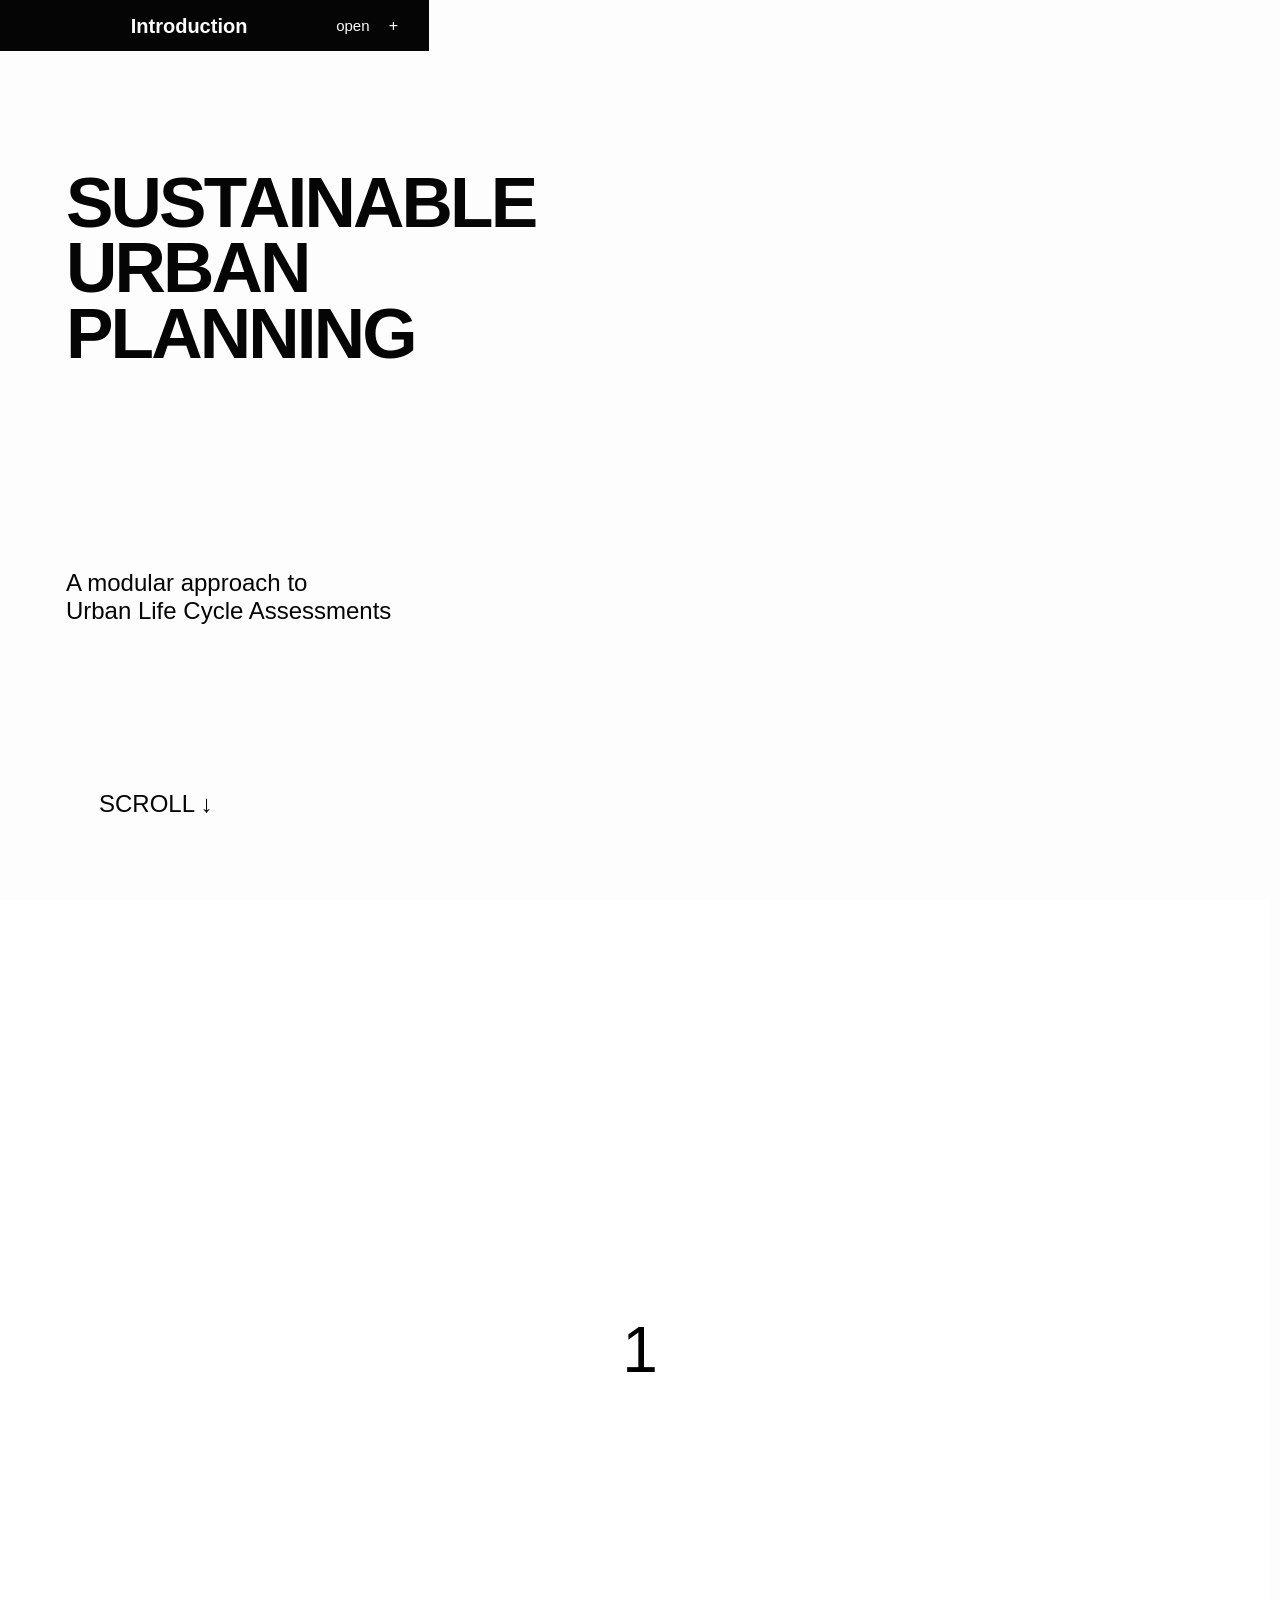
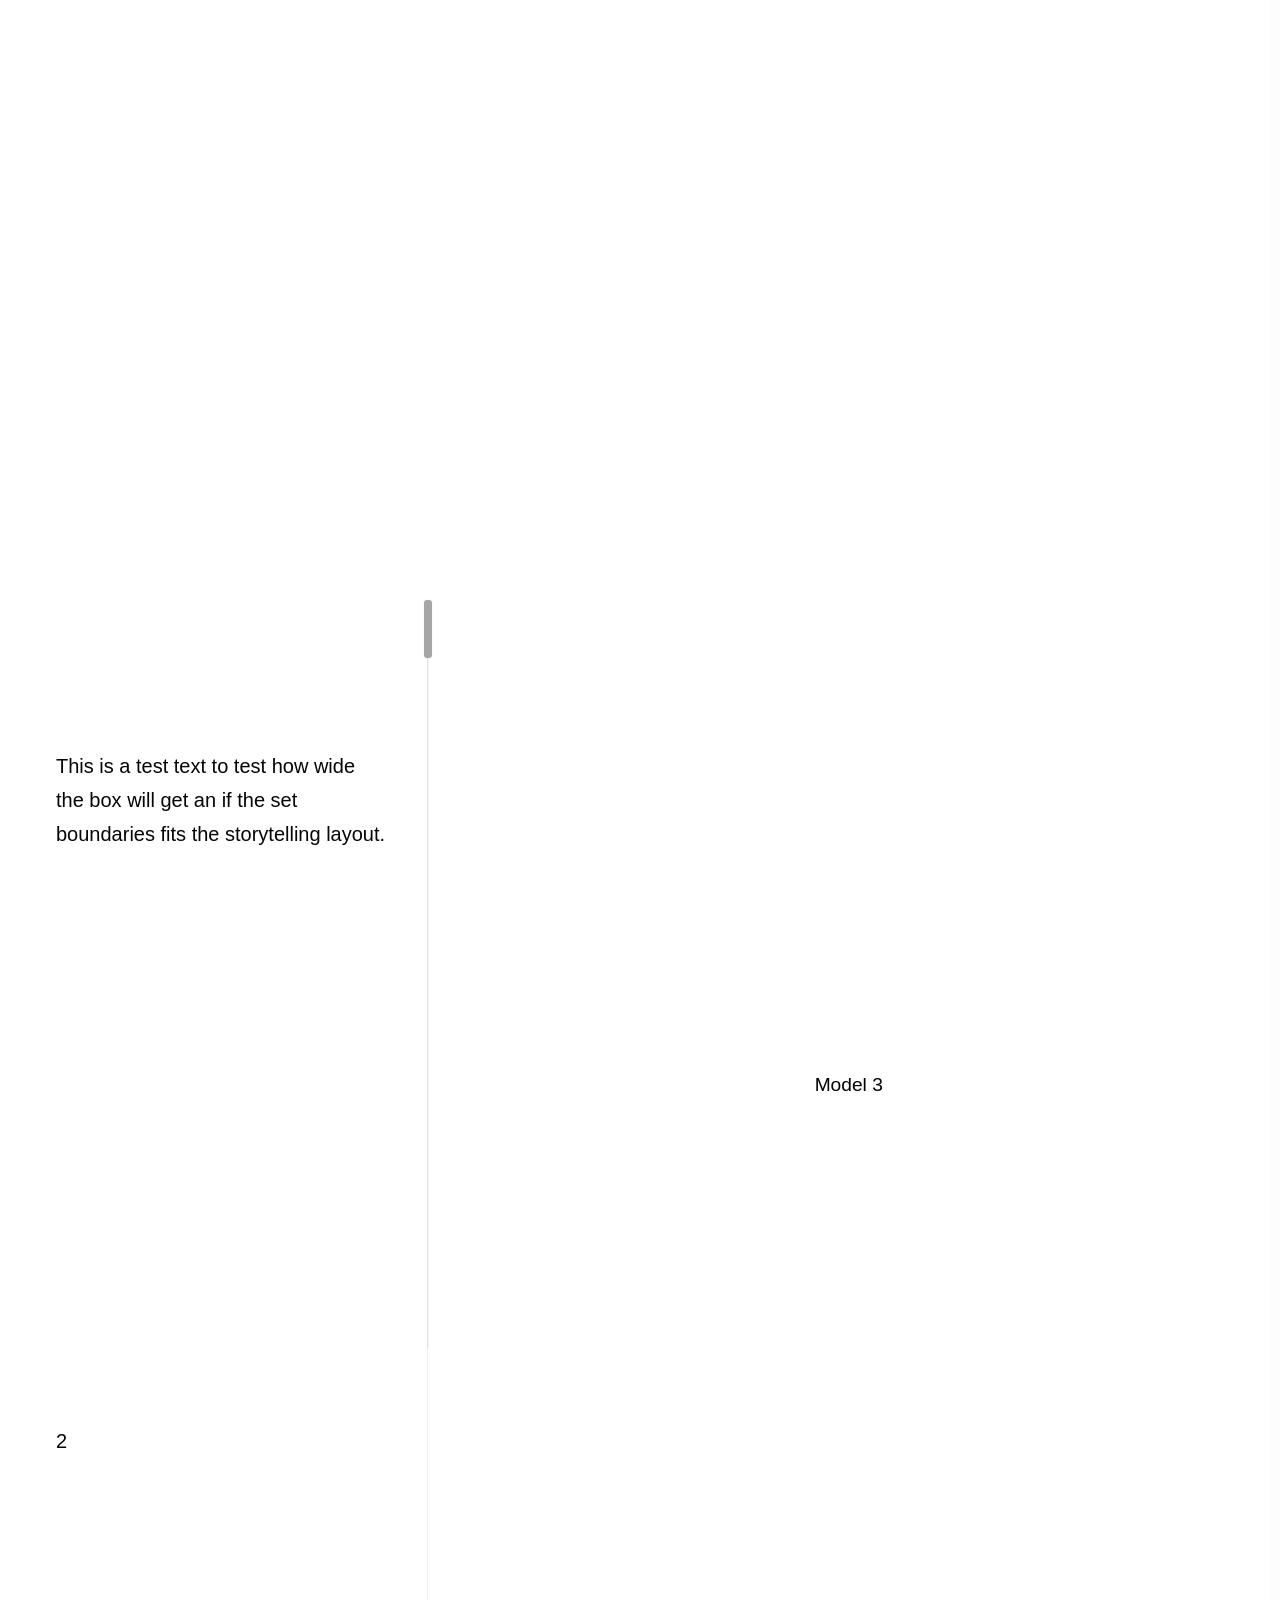
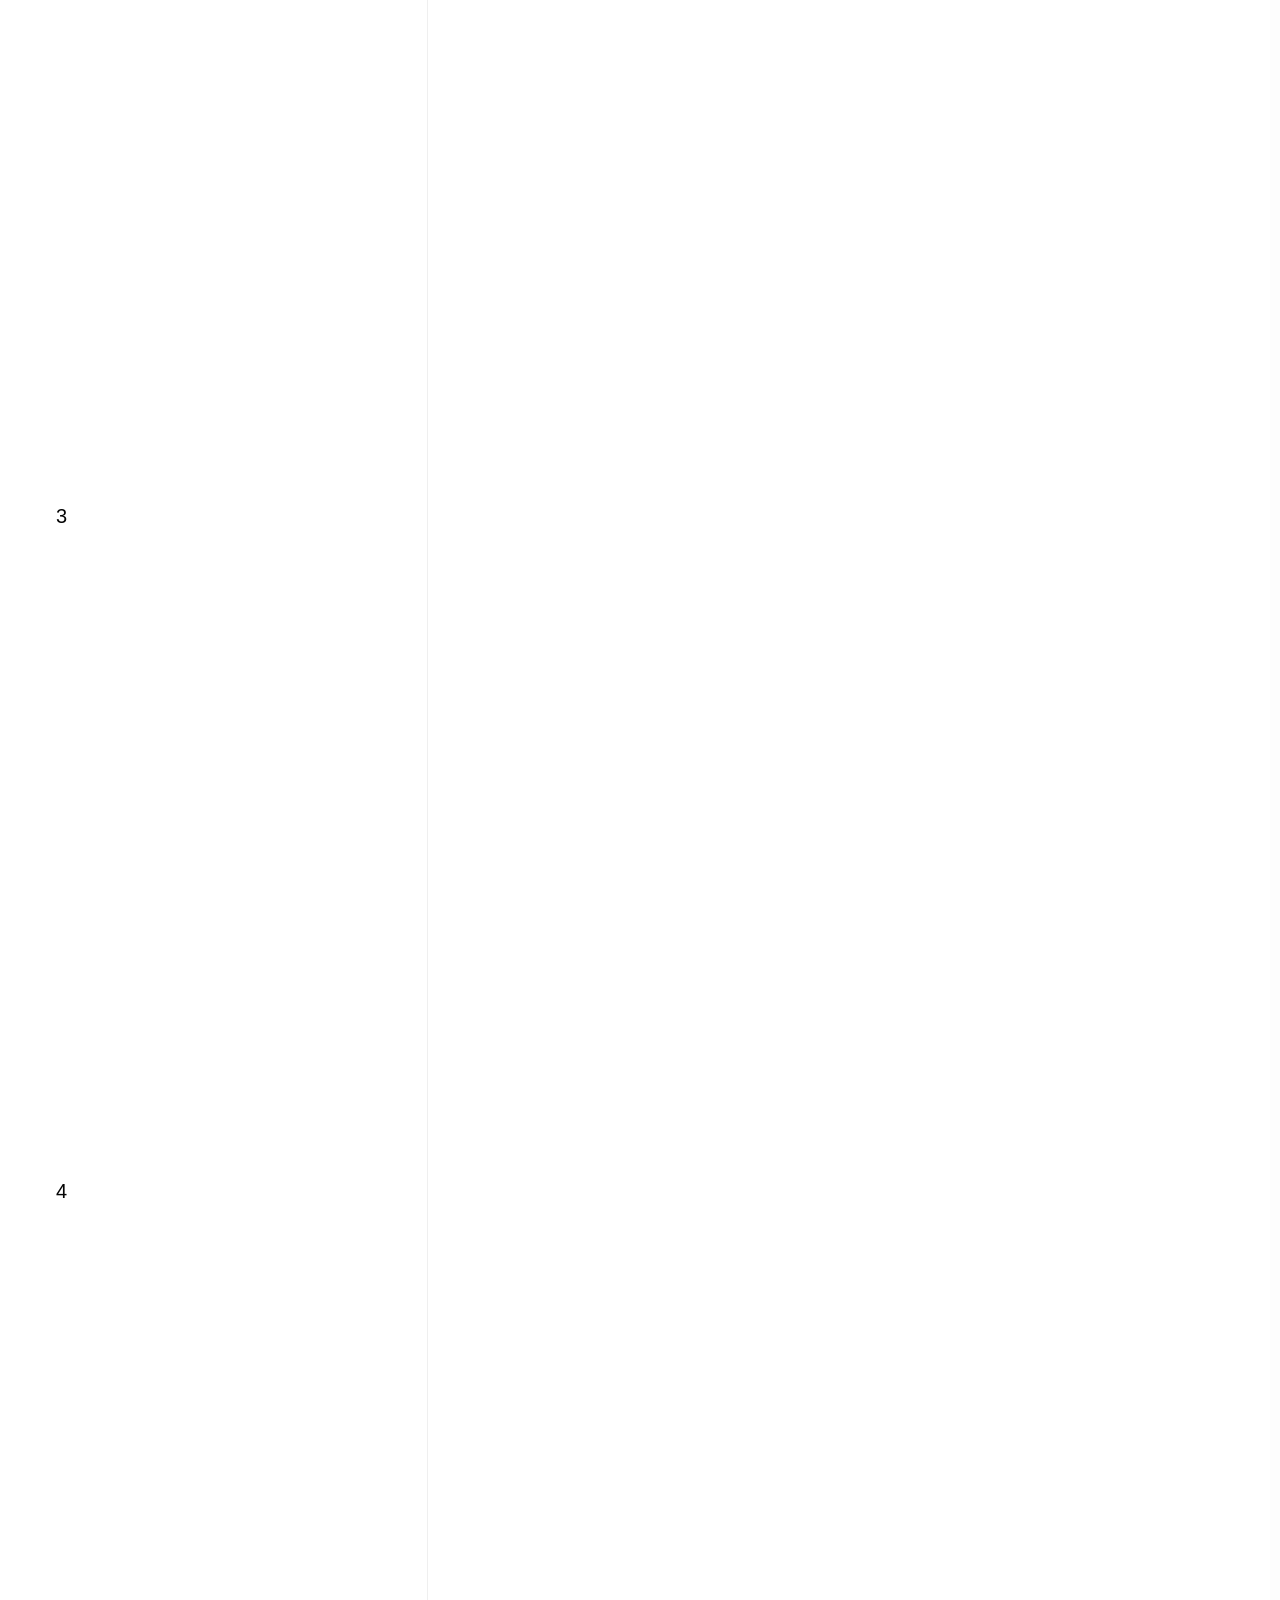
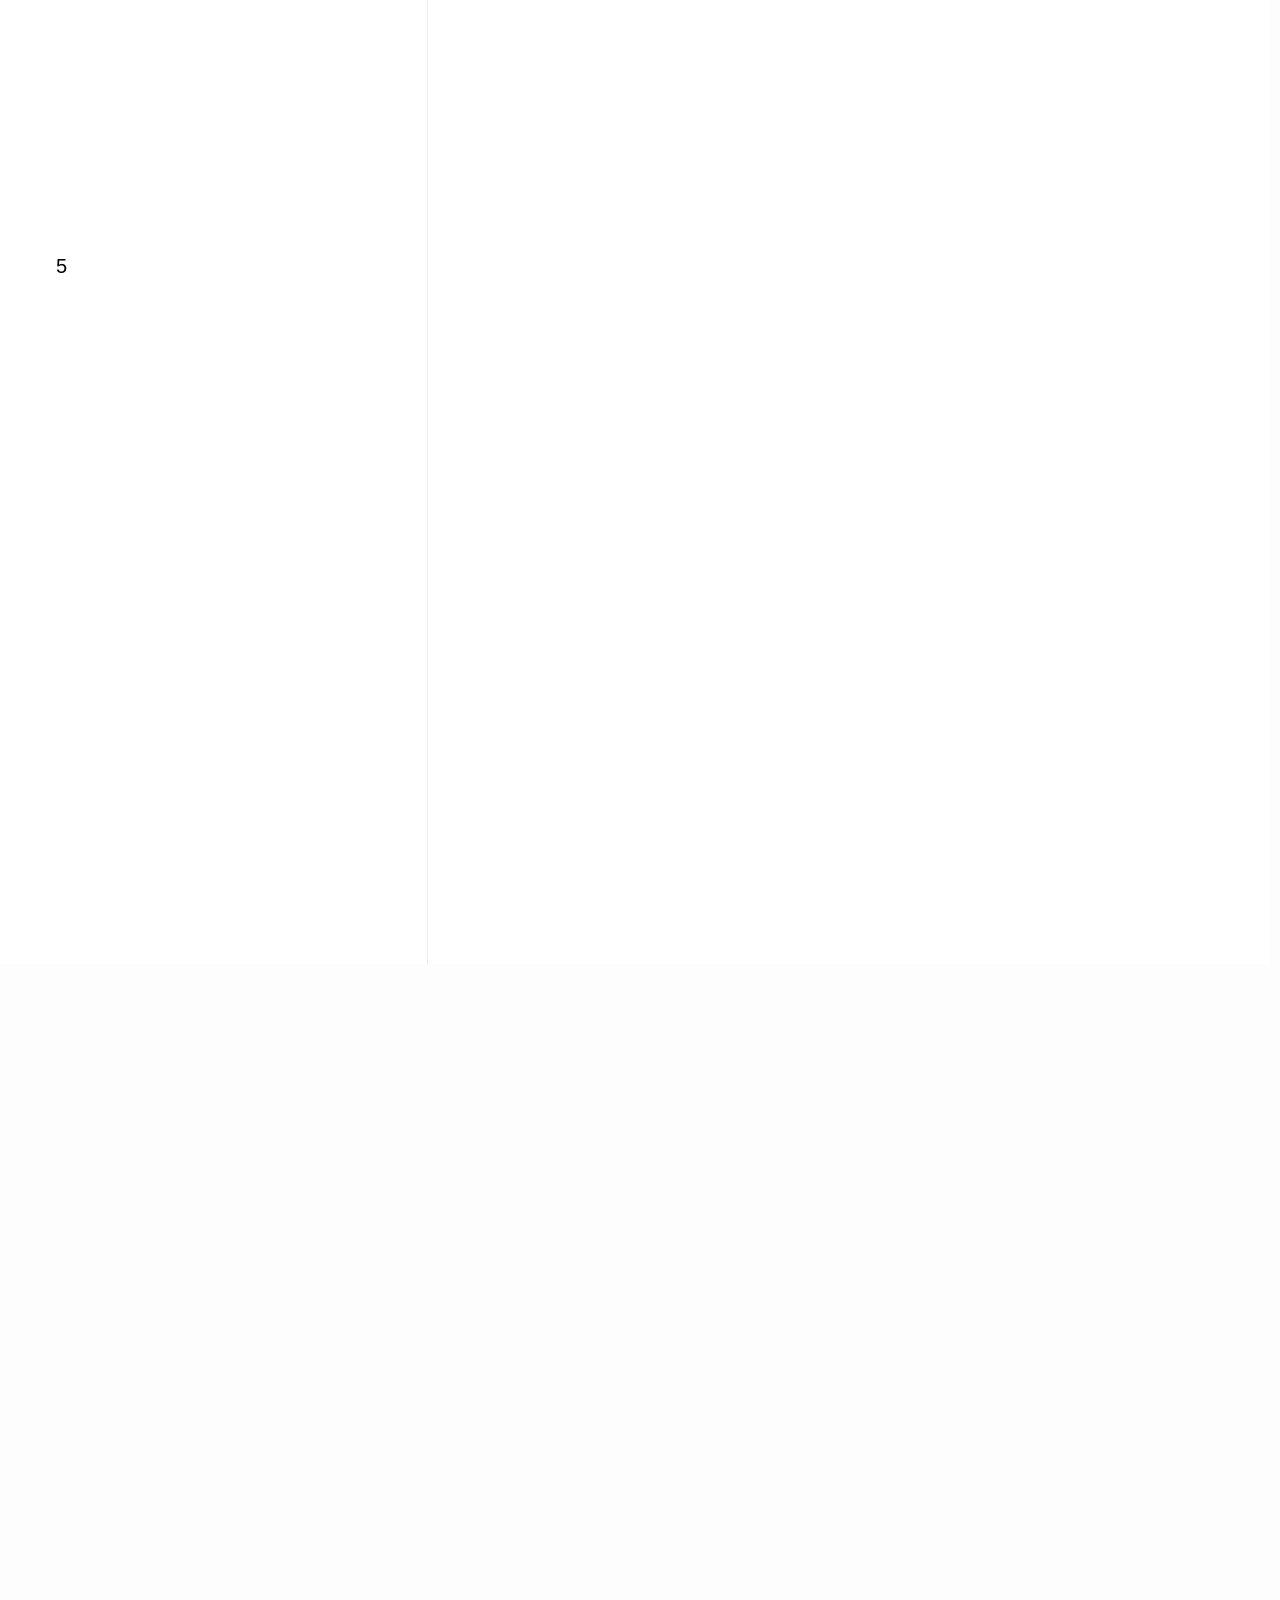
<file: QLCA/index.html>
<!DOCTYPE html>
<html lang="en">
<head>
<meta charset="UTF-8">
<meta name="viewport" content="width=device-width, initial-scale=1.0">
<title>QLCA</title>

<style>
		:root {
			--page-bg: #fdfdfd;
			--text-color: #050505;
			--header-height: 51px;
			--rail-width: clamp(360px, 33.4vw, 481px);
			--rail-padding: clamp(40px, 5.15vw, 74px);
			--copy-width: 332px;
			--scroll-thumb: #999;
			--scroll-track: #ededed;
		}

		html {
			scrollbar-gutter: stable;
		}

		body {
			margin: 0;
			font-family: "Inter", sans-serif;
			background: var(--page-bg);
			color: var(--text-color);
			overflow-x: hidden;
			overflow-y: scroll;
		}

		.header {
			position: fixed;
			top: 0;
			left: 0;
			width: var(--rail-width);
			height: var(--header-height);
			z-index: 100;
			display: flex;
			align-items: stretch;
			background: #050505;
			border-right: 1px solid #050505;
		}

		.Dropdownbutton {
			display: grid;
			grid-template-columns: minmax(0, 1fr) auto;
			align-items: center;
			width: 100%;
			height: 100%;
			padding: 0 28px 0 42px;
			background: #050505;
			color: #fdfdfd;
			border: 0;
			cursor: pointer;
			box-sizing: border-box;
		}

		.Dropdownbutton:hover {
			background: #050505;
			color: #fdfdfd;
		}

		.menu {
			font-size: 20px;
			font-weight: 600;
			line-height: 1;
			white-space: nowrap;
		}

		.Dropdown {
			display: inline-flex;
			align-items: center;
			gap: 18px;
			font-size: 15px;
			font-weight: 300;
			line-height: 1;
		}

		.openMenu {
			display: inline;
			font-size: 15px;
		}

		.closeMenu {
			display: none;
			font-size: 15px;
		}

		.DropdownSymbol {
			width: 12px;
			font-size: 16px;
			line-height: 1;
			text-align: center;
		}

		.DropdownSymbol::before {
			content: "+";
		}

		.open .openMenu {
			display: none;
		}

		.open .closeMenu {
			display: inline;
		}

		.open .DropdownSymbol::before {
			content: "×";
		}

		.Chapters {
			display: none;
			position: absolute;
			top: var(--header-height);
			left: 0;
			width: var(--rail-width);
			height: calc(100vh - var(--header-height));
			padding: 38px 48px 32px;
			background: #fdfdfd;
			border: 1px solid rgba(5, 5, 5, 0.55);
			border-top: 0;
			box-sizing: border-box;
			overflow-y: auto;
			z-index: 99;
		}

		.open .Chapters {
			display: flex;
			flex-direction: column;
			align-items: flex-start;
		}

		.Chapters a {
			display: block;
			margin: 0 0 18px;
			padding: 0;
			color: #050505;
			text-decoration: none;
			font-size: 20px;
			font-weight: 400;
			line-height: 1.25;
			opacity: 0.46;
		}

		.Chapters a:hover {
			background: transparent;
			color: #050505;
		}

		.Chapters a.subtitle {
			font-size: 20px;
			font-weight: 400;
			opacity: 0.46;
		}

		.open .Chapters a:nth-child(1) {
			display: inline-flex;
			min-height: 38px;
			min-width: 183px;
			align-items: center;
			padding: 0 16px;
			background: #050505;
			color: #fdfdfd;
			border: 1px solid #050505;
			border-radius: 0;
			font-weight: 600;
			opacity: 1;
		}

		.open .Chapters a:nth-child(2) {
			margin-top: 30px;
			margin-bottom: 26px;
			opacity: 1;
		}

		.open .Chapters a:nth-child(3),
		.open .Chapters a:nth-child(8) {
			display: inline-flex;
			min-height: 38px;
			min-width: 183px;
			align-items: center;
			padding: 0 16px;
			border: 1px solid rgba(5, 5, 5, 0.35);
			border-radius: 2px;
			font-weight: 600;
			opacity: 0.58;
		}

		.open .Chapters a:nth-child(4) {
			margin-top: 26px;
		}

		.open .Chapters a:nth-child(8) {
			margin-top: 22px;
			margin-bottom: 22px;
		}

		#intro {
			position: relative;
			min-height: 100vh;
			display: grid;
			grid-template-columns: var(--rail-width) 1fr;
			align-items: center;
			padding-top: var(--header-height);
			box-sizing: border-box;
			background: var(--page-bg);
		}

		#intro > * {
			margin-left: var(--rail-padding);
		}

		.intro_hed {
			grid-column: 1;
			display: flex;
			max-width: 435px;
			flex-direction: column;
			justify-content: center;
			font-size: clamp(3.8rem, 5.56vw, 5rem);
			font-weight: 600;
			line-height: 0.92;
			letter-spacing: -0.04em;
		}

		.intro_cap {
			grid-column: 1;
			display: flex;
			max-width: 340px;
			flex-direction: column;
			justify-content: center;
			font-size: 24px;
			font-weight: 500;
			line-height: 1.15;
			text-transform: none;
		}

		.intro_nav {
			grid-column: 1;
			display: flex;
			max-width: 180px;
			flex-direction: column;
			justify-content: center;
			text-align: center;
			font-size: 24px;
			font-weight: 200;
			line-height: 1;
		}

		.arrow {
			animation: float 1.4s infinite ease-in-out;
			display: inline-block;
			font-weight: 400;
		}

		#horiz-scrolly {
			height: 500vh;
			position: relative;
			background: #fff;
		}

		.sticky {
			position: sticky;
			top: 0;
			height: 100vh;
			overflow: hidden;
		}

		.model {
			display: flex;
			width: 500vw;
			height: 100%;
			transform: translateX(0);
			transition: transform 0.2s linear;
		}

		.panel {
			width: 100vw;
			height: 100vh;
			display: flex;
			justify-content: center;
			align-items: center;
			font-size: 4rem;
			color: black;
			outline: 1px solid rgba(0, 0, 0, 0.1);
		}

		.step {
			height: 100vh;
		}

		#vertic-scrolly {
			position: relative;
			display: grid;
			grid-template-columns: var(--rail-width) minmax(0, 1fr);
			background: #fff;
			min-height: 100vh;
		}

		.chapter-progress {
			position: absolute;
			top: 0;
			left: var(--rail-width);
			width: 14px;
			height: 100%;
			transform: translateX(-50%);
			pointer-events: none;
			z-index: 5;
		}

		.chapter-progress-inner {
			position: sticky;
			top: 76px;
			height: calc(100vh - 152px);
		}

		.chapter-progress-inner::before {
			content: "";
			position: absolute;
			top: 0;
			left: 50%;
			width: 1px;
			height: 100%;
			transform: translateX(-50%);
			background: rgba(5, 5, 5, 0.08);
		}

		.chapter-progress-segments {
			display: none;
		}

		.chapter-progress-segment {
			width: 100%;
		}

		.chapter-progress-thumb {
			position: absolute;
			top: 0;
			left: 3px;
			width: 8px;
			height: 58px;
			border-radius: 3px;
			background: #a6a6a6;
			box-shadow: 0 0 0 1px rgba(5, 5, 5, 0.02);
			transform: translate3d(0, 0, 0);
			will-change: transform;
		}

		#vertic-scrolly article {
			width: 100%;
			min-width: 0;
			max-width: var(--rail-width);
			outline: 0;
			border-right: 1px solid #efefef;
			background: #fff;
			font-size: 20px;
			padding: 149px 40px 40px 56px;
			box-sizing: border-box;
			position: relative;
		}

		#vertic-scrolly figure {
			position: sticky;
			top: 0 !important;
			height: 100vh !important;
			width: 100%;
			min-width: 0;
			background: #fff;
			display: flex;
			align-items: stretch;
			justify-content: stretch;
			font-size: 1rem;
			margin-left: 0;
			overflow: hidden;
		}

		#vertic-scrolly .step {
			margin: 0;
			padding: 0;
			color: #050505;
			outline: 0;
			text-align: left;
			min-height: 558px;
			display: flex;
			align-items: flex-start;
			line-height: 1.7;
			max-width: var(--copy-width);
		}

		#vertic-scrolly .step:first-child {
			margin-top: 0;
		}

		#vertic-scrolly .step.is-active {
			font-weight: 400;
		}

		.model-view {
			position: absolute;
			inset: 0;
			display: flex;
			width: 100%;
			height: 100%;
			padding: 86px 64px 48px;
			box-sizing: border-box;
			background: #fff;
			color: black;
			align-items: center;
			justify-content: center;
			font-size: 1.2rem;
			opacity: 0;
			transition: opacity 0.35s ease;
			pointer-events: none;
		}

		.model-view.active {
			opacity: 1;
		}

		.model-view img {
			width: 100%;
			height: 100%;
			object-fit: contain;
			object-position: center center;
		}

		#vertic-scrolly .model-view::before {
			content: "";
			position: absolute;
			inset: 0;
			pointer-events: none;
		}

		body::-webkit-scrollbar,
		.Chapters::-webkit-scrollbar {
			width: 10px;
		}

		body::-webkit-scrollbar-track,
		.Chapters::-webkit-scrollbar-track {
			background: var(--scroll-track);
		}

		body::-webkit-scrollbar-thumb,
		.Chapters::-webkit-scrollbar-thumb {
			background: var(--scroll-thumb);
			border-radius: 999px;
			border: 1px solid var(--scroll-track);
		}

		* {
			scrollbar-width: thin;
			scrollbar-color: var(--scroll-thumb) var(--scroll-track);
		}

		@media (max-width: 640px) {
			.header {
				width: 100vw;
			}

			.Chapters {
				width: 100vw;
				height: calc(100vh - var(--header-height));
				padding: 24px 32px;
			}

			.Dropdownbutton {
				padding: 0 24px;
			}

			#intro {
				grid-template-columns: 1fr;
				padding-left: 0;
				padding-right: 0;
			}

			#intro > * {
				margin-left: 32px;
				margin-right: 32px;
			}

			#vertic-scrolly {
				grid-template-columns: 1fr;
				min-height: auto;
			}

			#vertic-scrolly article {
				max-width: none;
				border-right: 0;
				padding: 115px 32px 20px;
			}

			.chapter-progress {
				display: none;
			}

			#vertic-scrolly figure {
				position: relative;
				top: 0 !important;
				height: 62vh !important;
			}

			.model-view {
				padding: 32px;
			}

			.intro_hed,
			.intro_cap,
			.intro_nav,
			#vertic-scrolly .step {
				max-width: 100%;
			}
		}

		#outro {
			height: 100vh;
		}
	</style>


<body>

<!--Header-->

  <header class="header" id="headerDropdown">
    <button class="Dropdownbutton">
	<div class="menu" id="menuTitle">Introduction</div>

		<div class="Dropdown">
			<div class="openMenu">open</div>
			<div class="closeMenu">close</div>
			<div class="DropdownSymbol"></div>
		</div>
    </button>

    <div class="Chapters">
      <a href="#intro">Introduction</a>
	  <a href="#">System Boundaries</a>
	  <a href="#vertic-scrolly">Concept</a>
	  <a href="#" class="subtitle">Modular approach</a>
	  <a href="#" class="subtitle">Key Factors</a>
	  <a href="#" class="subtitle">GWP</a>
	  <a href="#" class="subtitle">Land use</a>
      <a href="#outro">Compare</a>
	  <a href="#" class="subtitle">Case 1</a>
	  <a href="#" class="subtitle">Case 2</a>
	  <a href="#" class="subtitle">Case 3</a>	 
    </div>
  </header>

 <!--Section 0: Homepage-->

	<main>
		<section id="intro">
			<h1 class="intro_hed">
				SUSTAINABLE<br>URBAN<br>PLANNING
			</h1>
			<p class="intro_cap">
				A modular approach to<br>Urban Life Cycle Assessments
			</p>
            <p class="intro_nav">
				SCROLL ↓
			</p>
		</section>


<!--Section 1: Intro-->

		<section id="horiz-scrolly">

			<div class="sticky">
				<div class="model" id="model">
					<section class="panel one">1</section>
				</div>
			</div>

		</section>


<!--Section 2: Concept-->

	<section id="vertic-scrolly">

		<article>
			<div class="step" data-chapter="concept">This is a test text to test how wide the box will get an if the set boundaries fits the storytelling layout.</div>
			<div class="step" data-chapter="concept">2</div>
			<div class="step" data-chapter="concept">3</div>
			<div class="step" data-chapter="compare">4</div>
			<div class="step" data-chapter="compare">5</div>
		</article>

		<div class="chapter-progress" aria-hidden="true">
			<div class="chapter-progress-inner">
				<div class="chapter-progress-segments" id="chapterProgressSegments"></div>
				<div class="chapter-progress-thumb" id="chapterProgressThumb"></div>
			</div>
		</div>

		<figure> 
            <!--Model O as a starting page (?)-->
            <div class="model-view active" id="model-0">
            </div>
            <div class="model-view" id="model-1">
            <img src="./Models(test)/Model1.png" alt="Model 1">
            </div>
            <div class="model-view" id="model-2">
                <img src="./Models(test)/Model2.png" alt="Model 2">
            </div>
            <div class="model-view" id="model-3">Model 3</div>
        </figure>

	</section>
	<section id="outro"></section>

	</main>
	

	<script src="./scrollama/d3.v7.min.js"></script>
	<script src="./scrollama/scrollama.js"></script>
	<script>

	const dropdown = document.getElementById("headerDropdown");
	const button = dropdown.querySelector(".Dropdownbutton");
	const menuTitle = document.getElementById("menuTitle");

	button.addEventListener("click", () => {
		dropdown.classList.toggle("open");
	});

	dropdown.addEventListener("click", (e) => {
    	const item = e.target.closest(".Chapters a");
    	if (!item) return;

		menuTitle.textContent = item.textContent.trim();
    	dropdown.classList.remove("open");
	});

	document.addEventListener("click", (e) => {
   		if (!dropdown.contains(e.target)) {
        	dropdown.classList.remove("open");
    	}
	});

	// using d3 for convenience
	const main = d3.select("main");
	const scrolly = main.select("#vertic-scrolly");
	const figure = scrolly.select("figure");
	const article = scrolly.select("article");
	const step = article.selectAll(".step");
	const progressSegments = document.getElementById("chapterProgressSegments");
	const progressThumb = document.getElementById("chapterProgressThumb");

	const models = [
		document.getElementById("model-0"),
		document.getElementById("model-1"),
		document.getElementById("model-2"),
		document.getElementById("model-3")
	];

	// initialize the scrollama
	const scroller = scrollama();
	const stepNodes = step.nodes();
	const chapterGroups = buildChapterGroups(stepNodes);
	let currentStepIndex = 0;
	let lastScrollY = -1;

	function buildChapterGroups(nodes) {
		const groups = [];

		nodes.forEach((node, index) => {
			const chapterKey = node.dataset.chapter || "0";
			const previousGroup = groups[groups.length - 1];

			if (!previousGroup || previousGroup.key !== chapterKey) {
				groups.push({
					key: chapterKey,
					start: index,
					end: index,
					count: 1,
					element: null
				});
				return;
			}

			previousGroup.end = index;
			previousGroup.count += 1;
		});

		return groups;
	}

	function clamp(value, min, max) {
		return Math.min(Math.max(value, min), max);
	}

	function renderChapterProgress() {
		if (!progressSegments || !progressThumb || !chapterGroups.length) return;

		progressSegments.innerHTML = "";

		chapterGroups.forEach((group) => {
			const segment = document.createElement("div");
			segment.className = "chapter-progress-segment";
			progressSegments.appendChild(segment);
			group.element = segment;
		});

		updateChapterProgressFromScroll();
	}

	function updateChapterProgressFromScroll() {
		if (!progressThumb || !chapterGroups.length || !stepNodes.length) return;

		const triggerLine = window.innerHeight * 0.33;
		const scrollTop = window.scrollY;
		const chapterMetrics = chapterGroups.map((group) => {
			const firstStep = stepNodes[group.start];
			const lastStep = stepNodes[group.end];
			const firstTop = firstStep.getBoundingClientRect().top + window.scrollY;
			const lastTop = lastStep.getBoundingClientRect().top + window.scrollY;
			const start = firstTop - triggerLine;
			const end = (lastTop + lastStep.offsetHeight) - triggerLine;

			return {
				...group,
				start,
				end
			};
		});

		const activeChapter = chapterMetrics.find((group, index) => {
			const nextGroup = chapterMetrics[index + 1];
			return scrollTop >= group.start && (!nextGroup || scrollTop < nextGroup.start);
		}) || chapterMetrics[0];

		const chapterRange = Math.max(activeChapter.end - activeChapter.start, 1);
		const chapterProgress = clamp((scrollTop - activeChapter.start) / chapterRange, 0, 0.999);
		const totalTravel = Math.max(progressThumb.parentElement.offsetHeight - progressThumb.offsetHeight, 0);
		const nextY = totalTravel * chapterProgress;

		progressThumb.style.transform = `translate3d(0, ${Math.round(nextY)}px, 0)`;
	}

	function syncChapterProgress() {
		if (window.scrollY !== lastScrollY) {
			lastScrollY = window.scrollY;
			updateChapterProgressFromScroll();
		}

		window.requestAnimationFrame(syncChapterProgress);
	}

	// generic window resize listener event
	function handleResize() {
		// 1. update height of step elements
		const stepH = Math.floor(window.innerHeight * 0.75);
		step.style("height", stepH + "px");

		const figureTop = 51;
		const figureHeight = Math.max(window.innerHeight - figureTop, 0);

		figure
			.style("height", figureHeight + "px")
			.style("top", figureTop + "px");

		renderChapterProgress();
		updateChapterProgressFromScroll();

		// 3. tell scrollama to update new element dimensions
		scroller.resize();
	}

	// scrollama event handlers
	function handleStepEnter(response) {
		// response = { element, direction, index }

		// add color to current step only
		step.classed("is-active", (d, i) => i === response.index);
		currentStepIndex = response.index;
		updateChapterProgressFromScroll();

		const modelIndex = Math.min(response.index + 1, models.length - 1);
		models.forEach((m) => m.classList.remove("active"));
		(models[modelIndex] || models[0]).classList.add("active");
	}

	function handleStepProgress(response) {
		currentStepIndex = response.index;
		updateChapterProgressFromScroll();
	}

	function init() {
		// 1. force a resize on load to ensure proper dimensions are sent to scrollama
		handleResize();

		// 2. setup the scroller passing options
		// 3. bind scrollama event handlers
		scroller
			.setup({
				step: "#vertic-scrolly article .step",
				offset: 0.33,
				progress: true,
				debug: false
			})
			.onStepEnter(handleStepEnter)
			.onStepProgress(handleStepProgress);
	}

	// kick things off
	init();
	syncChapterProgress();

	window.addEventListener("resize", handleResize);
	window.addEventListener("scroll", updateChapterProgressFromScroll, { passive: true });

</script>

</body>
</html>
</file>
